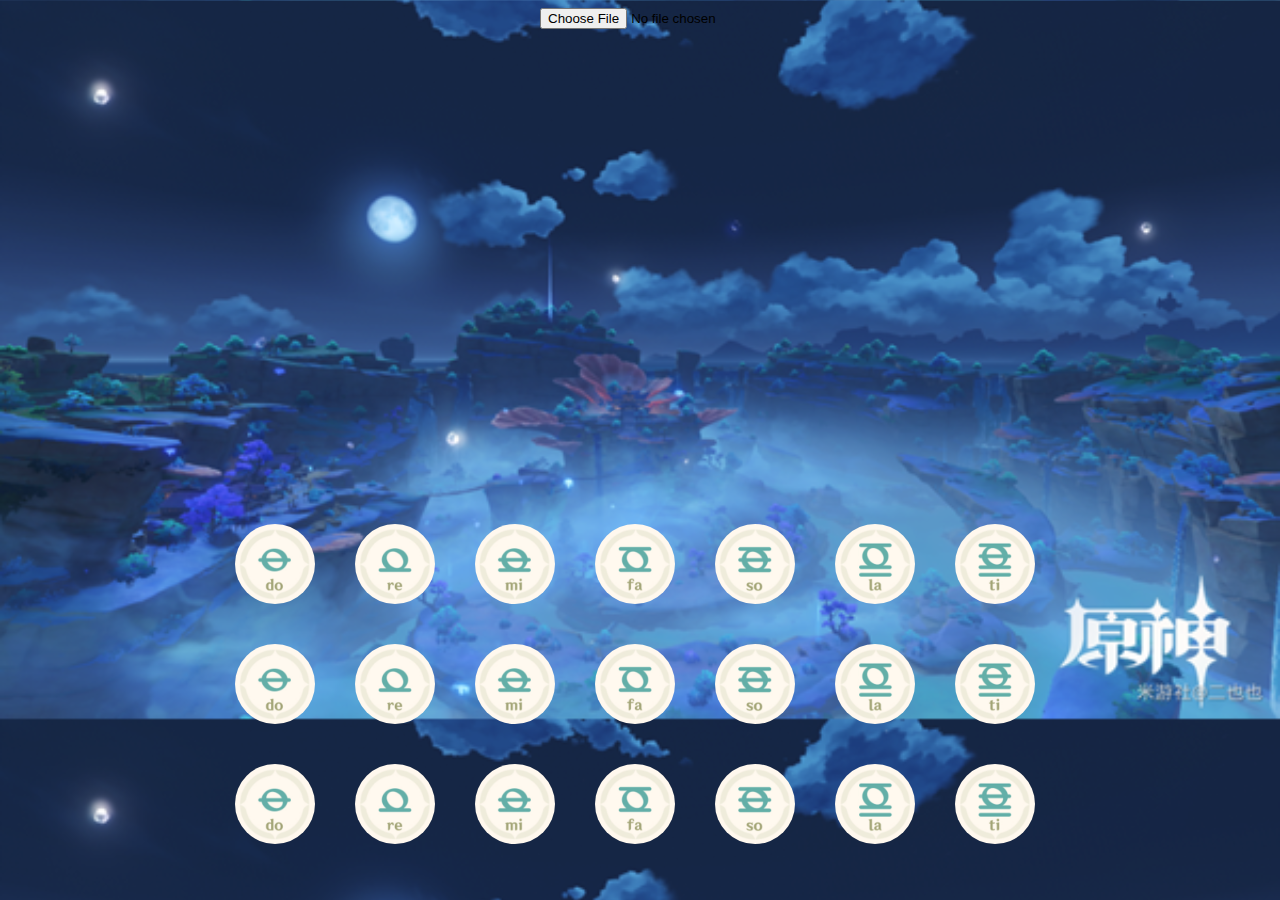
<file: Genshin-piano-main/index.html>
<!DOCTYPE html>
<html lang="en">

<head>
    <meta charset="UTF-8">
    <meta http-equiv="X-UA-Compatible" content="IE=edge">
    <meta name="viewport" content="width=device-width, initial-scale=1.0">
    <title>Genshin-Piano</title>
</head>
<script src="jquery.min.js"></script>
<!-- <script src="https://unpkg.com/@tonejs/midi"></script> -->
<script src="Midi.js"></script>
<script>
    var singName = {
        0: "do",
        1: "re",
        2: "mi",
        3: "fa",
        4: "so",
        5: "la",
        6: "ti"
    };
    var keyCode = {
        65: "a",
        66: "b",
        67: "c",
        68: "d",
        69: "e",
        70: "f",
        71: "g",
        72: "h",
        //73 : "i ",
        74: "j",
        //75 : "k ",
        //76 : "l ",
        77: "m",
        78: "n",
        //79 : "o ",
        //80 : "p ",
        81: "q",
        82: "r",
        83: "s",
        84: "t",
        85: "u",
        86: "v",
        87: "w",
        88: "x",
        89: "y",
        90: "z"
    }
    var clickCode = {
        0: {
            0: "q",
            1: "w",
            2: "e",
            3: "r",
            4: "t",
            5: "y",
            6: "u"
        },
        1: {
            0: "a",
            1: "s",
            2: "d",
            3: "f",
            4: "g",
            5: "h",
            6: "j"
        },
        2: {
            0: "z",
            1: "x",
            2: "c",
            3: "v",
            4: "b",
            5: "n",
            6: "m"
        }
    }
    var audio = {};
    $(() => {
        for (let i = 0; i < 3; i++) {
            for (let o = 0; o < 7; o++) {
                $("#pianoKeyPanel").append(
                    `<div class="pianoKeyContainer">
                        <div id="key${clickCode[i][o]}" onclick="sing(${i},${o})" class="pianoKey" style="background-image : url('image/${singName[o]}.jpg')"></div>
                        <div id="circle${clickCode[i][o]}" class="pianoKeyCircle"></div>
                    </div>`);
                audio[clickCode[i][o]] = new Audio();
                audio[clickCode[i][o]].src = `audio/${clickCode[i][o]}.mp3`;
            }
        }
    });
    let keyAnimateArr = new Array();
    $(
        () => {
            for (let i in keyCode) {
                keyAnimateArr[keyCode[i]] = {
                    bool: false
                }
            }
        }
    );
    var clock;
    var musicSheet = 
`dsdhdsdjdsdqj g
dsdhdsdjga u
dsdhdsdjdsdqj g
sns dnbn
naassddghgd s
naassddn b
naassdddghgd s
sdn sdn bn`;
    function settingSheet (readInput) {
        clearInterval(clock);
        if(readInput){
            musicSheet = $("#settingValue").val();
        }
        let temp = musicSheet.split('');
        let event = new Array();
        let index = 0;
        for (let i =0;i<temp.length;i++) {
            let key = temp[i].toLowerCase().replace(" ", "-");
            let realKey = "";
            var pattern = new RegExp("[a-z]");
            if (pattern.test(key) || key == "-") {
                realKey = key;
            }
            else if(key=="\("){
                while(++i<temp.length&&temp[i]!="\)"){
                    console.log(i);
                    if(pattern.test(temp[i].toLowerCase()))
                        realKey += temp[i].toLowerCase();
                }
            }
            else if (key == "\n") {
                realKey = "--";
            }
            event[index++] = realKey;
        }
        console.log(event);
        let i = 0;
        clock = setInterval(() => {
            let temp = event[i].split('');
            for(let x in temp){
                singMusic(temp[x]);
            }
            i++;
            if (i == event.length) {
                clearInterval(clock);
            }
        }, speed);
        panelControl("Sheet");
    }
    let speed = 250;
    function settingSpeed () {
        speed = parseInt($("#settingValue").val());
        clearInterval(clock);
        settingSheet(false);
        panel = "";
        settingMode = false;
        $("#setting").hide();
    }
    function sing(i, o) {
        singMusic(clickCode[i][o]);
    }
    $(document).keydown(
        (event) => {
            if (keyCode[event.keyCode] != undefined && !settingMode) {
                singMusic(keyCode[event.keyCode]);
            }
            else if (event.keyCode == 80) {
                panelControl("Sheet");
            }
            else if(event.keyCode == 79) {
                panelControl("Speed");
            }
        }
    )
    function singMusic(key) {
        console.log(key);
        if (key != "-") {
            keyAnimate(key);
            let music = new Audio();
            music.src = audio[key].src;
            music.play();
        }
    }
    var panel = "";
    var settingMode = false;
    function panelControl(element){
        settingMode = panel == element ? false : true;
        panel = panel == element ? "" :element;
        if(settingMode)
            $("#setting").show();
        else
            $("#setting").hide();
        let modeName = "";
        let buttonName = ""
        switch(element){
            case "Speed":
                modeName = "基本速度";
                buttonName = "设置";
                break;
            case "Sheet":
                modeName = "乐谱读取";
                buttonName = "播放";
                break;
        }
        $("#setting").html(`
        <div>${modeName}</div>
        <div>
            <textarea id="settingValue"></textarea>
        </div>
        <div>
            <div id="settingButton" onclick="setting${element}(${element=="Sheet"?"true":""})">${buttonName}</div>
        </div>`);
        $("#settingValue").val(element=="Sheet"?musicSheet:speed);
    }
    function keyAnimate(key) {
        if (!keyAnimateArr[key]["bool"]) {
            keyAnimateArr[key]["bool"] = true;
        }
        else {
            $(`#circle${key}`).toggleClass("pianoKeyCircleActive");
            $(`#key${key}`).toggleClass("pianoKeyDownActive");
        }
        setTimeout(() => {
            $(`#circle${key}`).toggleClass("pianoKeyCircleActive");
            $(`#key${key}`).toggleClass("pianoKeyDownActive");
        }, 100);
    }

</script>

<style>
    body {
        background-image: url('image/bg.png');
        background-size: cover;
    }

    #pianoKeyPanel {
        width: 850px;
        position: absolute;
        left: 50%;
        bottom: 0px;
        transform: translate(-50%, -10%);
    }

    .pianoKeyContainer {
        position: relative;
        display: inline-block;
        width: 100px;
        height: 100px;
        margin: 10px;
        justify-content: center;
        align-items: center;
    }

    .pianoKey {
        display: inline-block;
        width: 80px;
        height: 80px;
        border: 0px;
        border-radius: 50%;
        margin: 10px;
        background-size: cover;
    }

    .pianoKeyCircle {
        z-index: -10;
        position: absolute;
        top: 0px;
        width: 92px;
        height: 92px;
        border: 4px solid #000;
        border-radius: 50%;
        opacity: 0;
    }

    .pianoKeyCircleActive {
        animation: pianoKeyCircleAnimation 1.5s ease-out 1;
    }

    @keyframes pianoKeyCircleAnimation {
        0% {
            transform: scale(1);
            opacity: 0;
        }

        50% {
            transform: scale(1.4);
            opacity: 1;
        }

        100% {
            transform: scale(1.4);
            opacity: 0;
        }
    }

    .pianoKeyDownActive {
        animation: pianoKeyDownAnimation 0.5s ease-out 1;
    }

    @keyframes pianoKeyDownAnimation {
        0% {
            transform: scale(1);
            filter: none;
        }

        50% {
            transform: scale(0.9);
            filter: brightness(80%);
        }

        100% {
            transform: scale(1);
            filter: none;
        }
    }

    #setting {
        position: absolute;
        left: 50%;
        transform: translate(-50%, 10%);
        width: 900px;
        height: 600px;
        z-index: 10;
        display: none;
        border: 2px solid black;
        border-radius: 50px;
        background-color: aliceblue;
    }

    #setting>div {
        width: 800px;
        margin: 20px auto;
        text-align: center;
        font-size: xx-large;
    }

    #settingValue {
        width: 100%;
        height: 400px;
        border: 2px solid black;
        border-radius: 3px;
    }

    #settingButton {
        width: 100%;
        height: 50px;
        border: 2px solid black;
        border-radius: 3px;
        cursor: pointer;
        user-select: none;
    }
    #FileDrop {
        width: 200px;
        margin:0 auto;
        position: relative;
    }
</style>

<body>
    <div id="setting"></div>
    <div id="pianoKeyPanel"></div>
    <div id="FileDrop"><input type="file" accept="audio/midi"></div>
</body>
<script>
    //Midi Part
    document.querySelector("input")
            .addEventListener("change",(e)=> {
            //get the file
            const files = e.target.files;
            if (files.length>0){
                const file = files[0];
                document.querySelector("#FileDrop").textContent = file.name; //改成Midi的文件名
                //read file
                const reader = new FileReader();

                reader.onload =  (e) => {
                    const midi = new Midi(e.target.result); //midi file

                    midi.tracks.forEach(track =>{
                        const notes = track.notes;

                        notes.forEach(note =>{  //循环每一个note,音节是node.name =>比如C#5
                            console.log(note.name); //在console打印每一个note.name
                        })
                    });
                    // xxx = JSON.stringify(midi,undefined,2); 如果需要JSON文件
                }
                reader.readAsArrayBuffer(file)  //read the file
            }
        })
</script>
</html>
</file>
